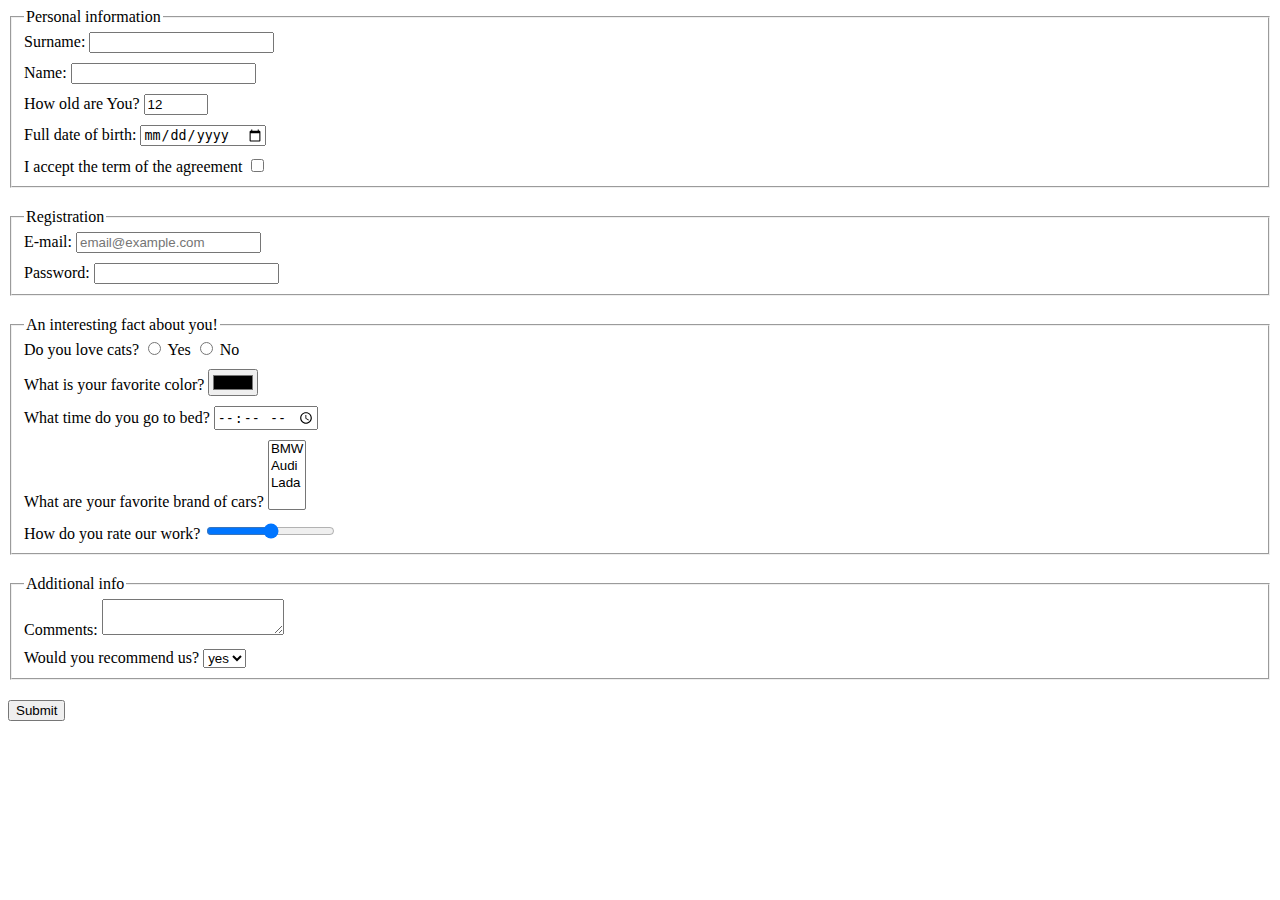
<file: index.html>
<!DOCTYPE html><html lang="en"><head><meta charset="UTF-8"><meta http-equiv="X-UA-Compatible" content="IE=edge"><meta name="viewport" content="width=device-width, initial-scale=1.0"><title>Form</title><link rel="stylesheet" href="style.447d76a0.css"></head><body> <form action="https://mate-academy-form-lesson.herokuapp.com/create-application" method="post"> <fieldset class="block"> <legend>Personal information</legend> <label class="form-field"> Surname: <input type="text" name="surname" autocomplete="off" required> </label> <label class="form-field"> Name: <input type="text" name="name" autocomplete="off" required> </label> <label class="form-field"> How old are You? <input type="number" name="age" value="12" min="1" max="100" required> </label> <label class="form-field"> Full date of birth: <input type="date" name="dateBirth"> </label> <label class="form-field"> I accept the term of the agreement <input type="checkbox" name="agree"> </label> </fieldset> <fieldset class="block"> <legend>Registration</legend> <label class="form-field"> E-mail: <input type="email" name="email" placeholder="email@example.com" required> </label> <label class="form-field"> Password: <input type="password" name="password" minlength="6" maxlength="24" required> </label> </fieldset> <fieldset class="block"> <legend>An interesting fact about you!</legend> <div class="form-field"> Do you love cats? <label> <input type="radio" name="aboutCats" value="yes"> Yes </label> <label> <input type="radio" name="aboutCats" value="no"> No </label> </div> <label class="form-field"> What is your favorite color? <input type="color" name="color"> </label> <label class="form-field"> What time do you go to bed? <input type="time" name="sleepyTime"> </label> <label class="form-field"> What are your favorite brand of cars? <select name="CarsBrand" multiple> <option>BMW</option> <option>Audi</option> <option>Lada</option> </select> </label> <label class="form-field"> How do you rate our work? <input type="range" name="rateWork"> </label> </fieldset> <fieldset class="block"> <legend>Additional info</legend> <label class="form-field"> Comments: <textarea name="comments" id="comments"></textarea> </label> <label class="form-field"> Would you recommend us? <select name="recommendation"> <option>yes</option> <option>no</option> </select> </label> </fieldset> </form> <button type="submit">Submit</button> </body></html>
</file>
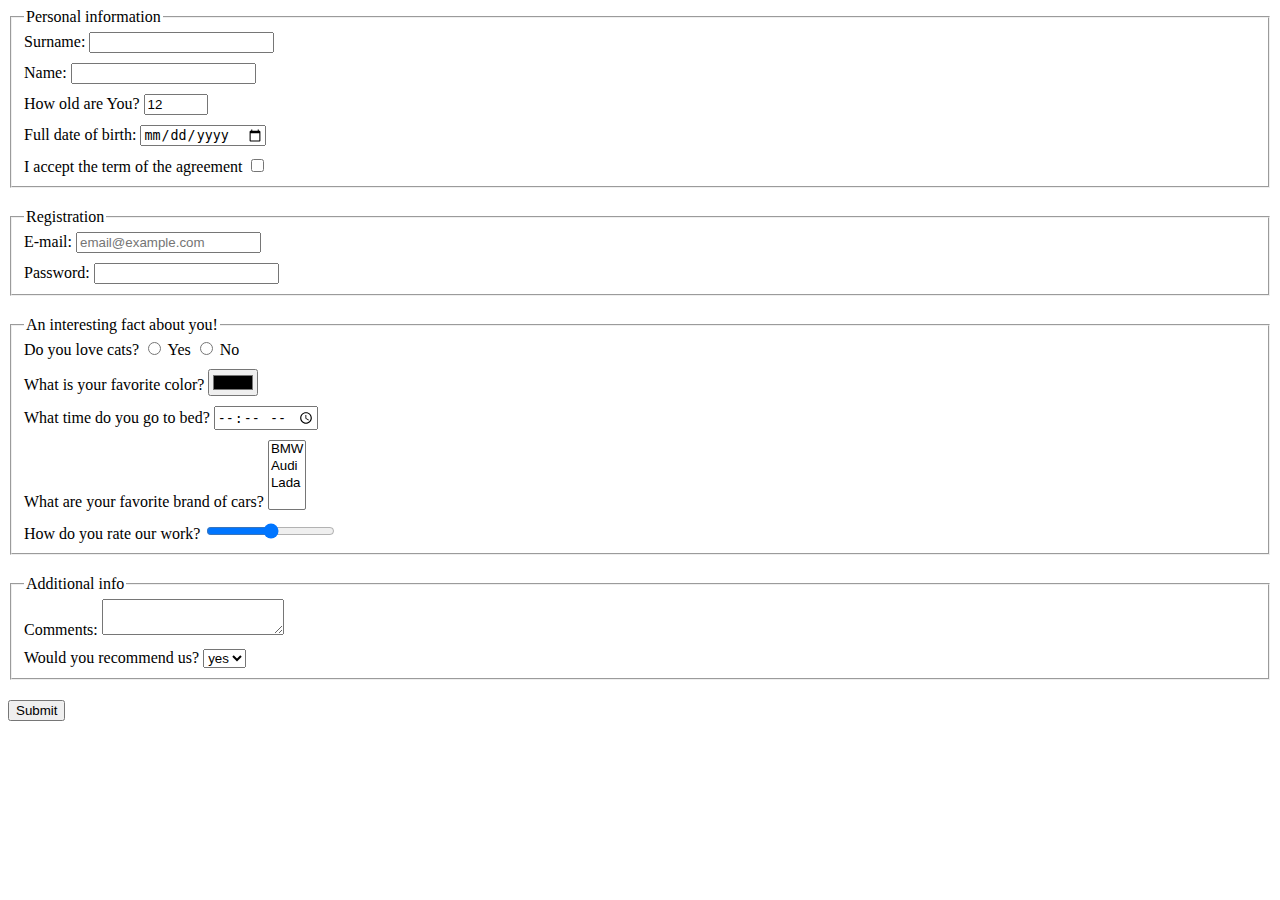
<file: src/index.html>
<!DOCTYPE html>
<html lang="en">
  <head>
    <meta charset="UTF-8">
    <meta http-equiv="X-UA-Compatible" content="IE=edge">
    <meta name="viewport" content="width=device-width, initial-scale=1.0">
    <title>Form</title>
    <link rel="stylesheet" href="style.css">
  </head>

  <body>
    <form action="https://mate-academy-form-lesson.herokuapp.com/create-application" method="post">

      <fieldset class="block">
        <legend>Personal information</legend>

        <label class="form-field">
          Surname:
          <input 
            type="text" 
            name="surname"
            autocomplete="off"
            required
          >
        </label>
  
        <label class="form-field">
          Name:
          <input 
            type="text" 
            name="name"
            autocomplete="off"
            required
          >
        </label>
  
        <label class="form-field">
          How old are You?
          <input 
            type="number"
            name="age" 
            value="12"
            min="1"
            max="100"
            required
          >
        </label>
  
        <label class="form-field">
          Full date of birth:
          <input 
            type="date"
            name="dateBirth" 
          >
        </label>
  
        <label class="form-field">
          I accept the term of the agreement
          <input 
            type="checkbox"
            name="agree" 
          >
        </label>
      </fieldset>
      
  
      <fieldset  class="block">
        <legend>Registration</legend>
        <label class="form-field">
          E-mail:
          <input 
            type="email" 
            name="email"
            placeholder="email@example.com"
            required
          >
        </label>
  
        <label class="form-field">
          Password:
          <input 
            type="password" 
            name="password"
            minlength="6"
            maxlength="24"
            required
          >
        </label>
      </fieldset>
  
      <fieldset  class="block">
        <legend>An interesting fact about you!</legend>
    
        <div class="form-field">
          Do you love cats?
  
          <label>
            <input 
              type="radio" 
              name="aboutCats" 
              value="yes"
            >
            Yes
          </label>
    
          <label>
            <input 
              type="radio" 
              name="aboutCats" 
              value="no"
            >
            No
          </label> 
        </div> 
  
  
        <label class="form-field">
          What is your favorite color?
          <input 
            type="color" 
            name="color"
          >
        </label>
  
        <label class="form-field">
          What time do you go to bed?
          <input 
            type="time" 
            name="sleepyTime"
          >
        </label>
  
        <label class="form-field">
          What are your favorite brand of cars?
      
          <select name="CarsBrand" multiple>
            <option>BMW</option>
            <option>Audi</option>
            <option>Lada</option>
          </select>
        </label>
  
        <label class="form-field">
          How do you rate our work?
          <input 
            type="range" 
            name="rateWork"
          >
        </label>
      </fieldset>
  
      <fieldset  class="block">
        <legend>Additional info</legend>
        <label class= "form-field">
          Comments:
          <textarea 
            name="comments"
            id="comments"
         ></textarea>
        </label>
  
        <label class="form-field">
          Would you recommend us?
  
          <select name="recommendation">
            <option>yes</option>
            <option>no</option>
          </select>
        </label>
      </fieldset>
    </form>
  
    <button type="submit">Submit</button>

  </body>
</html>
</file>
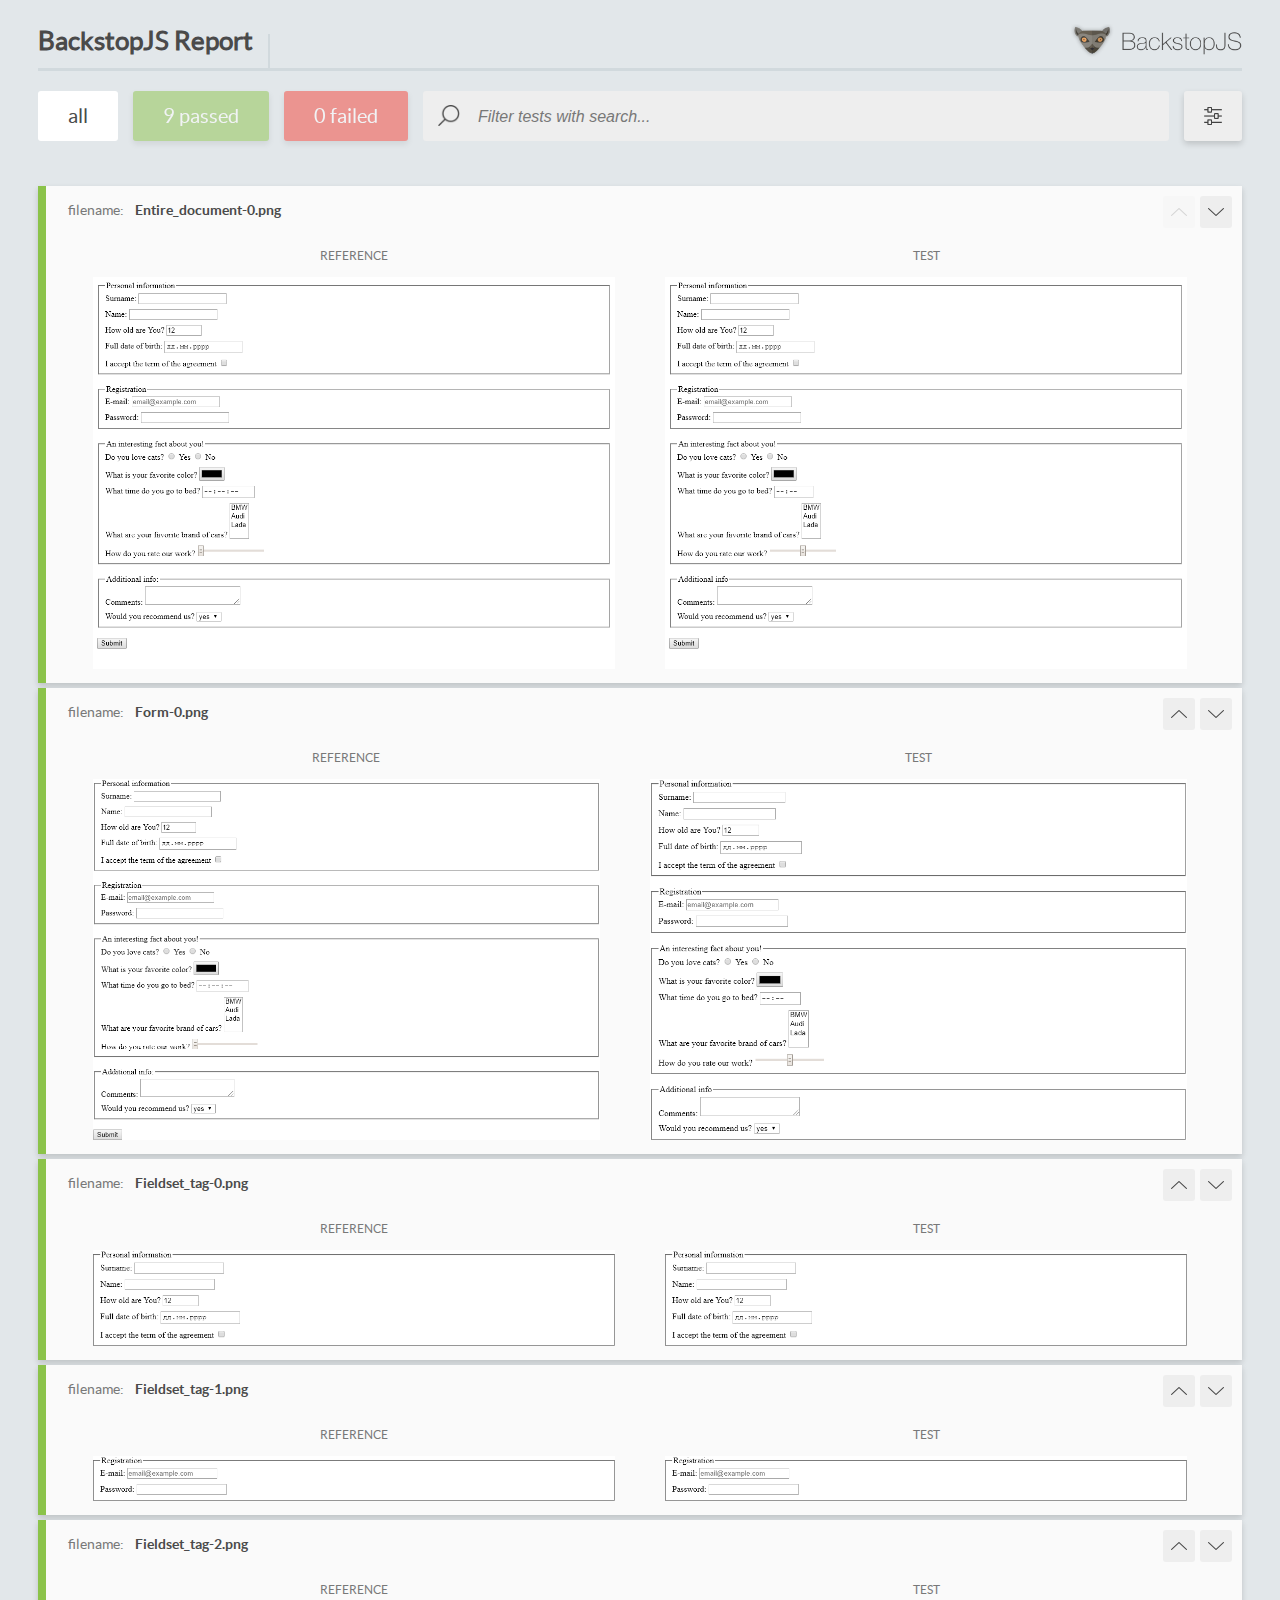
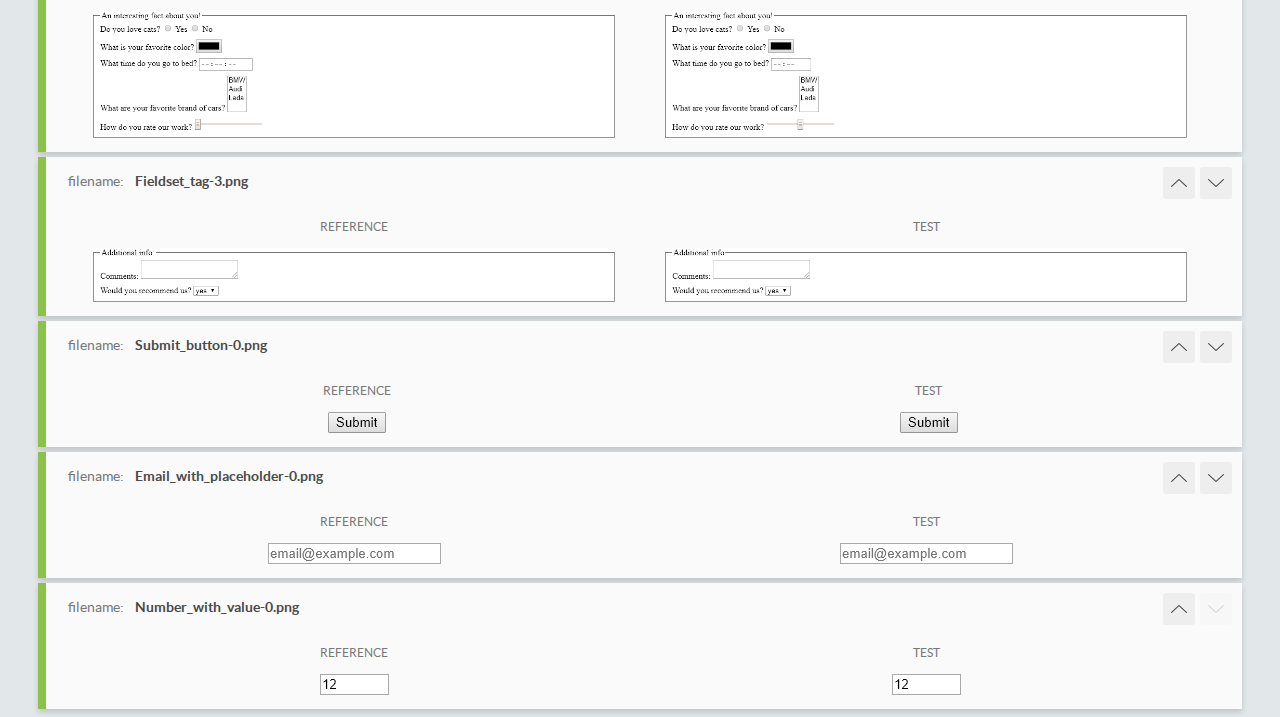
<file: report/html_report/index.html>
<!DOCTYPE html>
<html>
  <head>
    <meta charset="utf-8">
    <title>BackstopJS Report</title>

    <style>
      @font-face {
          font-family: 'latoregular';
          src: url('./assets/fonts/lato-regular-webfont.woff2') format('woff2'),
              url('./assets/fonts/lato-regular-webfont.woff') format('woff');
          font-weight: 400;
          font-style: normal;
      }
      @font-face {
          font-family: 'latobold';
          src: url('./assets/fonts/lato-bold-webfont.woff2') format('woff2'),
              url('./assets/fonts/lato-bold-webfont.woff') format('woff');
          font-weight: 700;
          font-style: normal;
      }

      .ReactModal__Body--open {
          overflow: hidden;
      }
      .ReactModal__Body--open .header {
        display: none;
      }

    </style>
  </head>
  <body style="background-color: #E2E7EA">
    <div id="root">

    </div>
    <script type="text/javascript">
      function report (report) { // eslint-disable-line no-unused-vars
        window.tests = report;
      }
    </script>
    <script type="text/javascript" src="config.js"></script>
    <script type="text/javascript" src="index_bundle.js"></script>
  </body>
</html>
</file>
<file: style.447d76a0.css>
.form-field{display:block}.form-field:not(:last-child){margin-bottom:10px}.block{margin-bottom:20px}
/*# sourceMappingURL=style.447d76a0.css.map */
</file>
<file: src/style.css>
/* styles go here */
.form-field {
  display: block;
}

.form-field:not(:last-child) {
  margin-bottom: 10px;
}

.block {
  margin-bottom: 20px;
}
</file>
